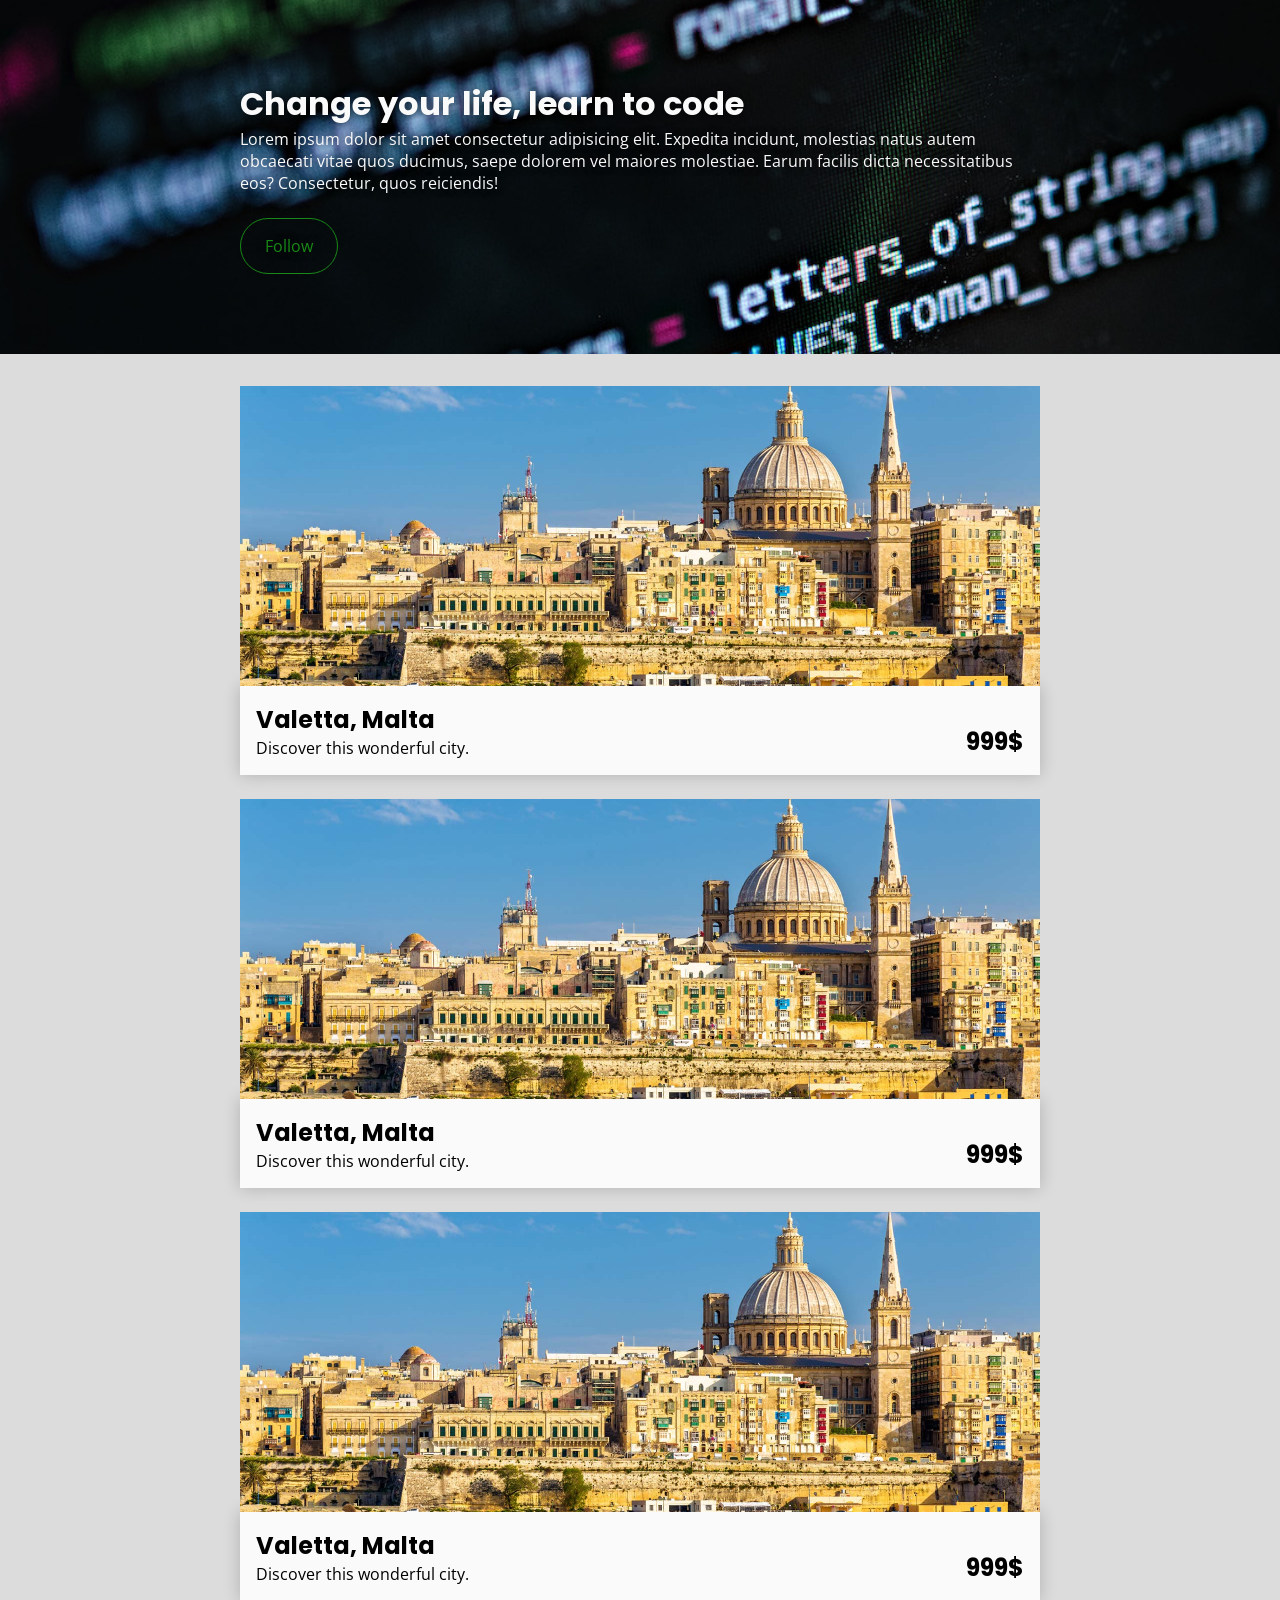
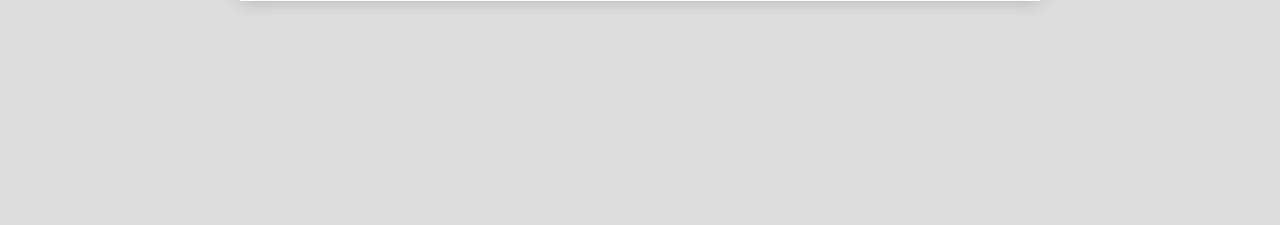
<file: index.html>
<html>
  <head>
    <meta charset="utf-8">
    <title>Combine your components</title>

    <link rel="stylesheet" href="css/style.css">
  </head>

  <body>

    <!-- TODO: Use your components to create a simple landing page -->
    <div class="banner" style="background-image: url(images/background.jpg);">
      <div class="container">
        <h1>Change your life, learn to code</h1>
        <p>Lorem ipsum dolor sit amet consectetur adipisicing elit. Expedita incidunt, molestias natus autem obcaecati vitae quos ducimus, saepe dolorem vel maiores molestiae. Earum facilis dicta necessitatibus eos? Consectetur, quos reiciendis!</p>
        <a href="#" class="btn-medium">Follow</a>
      </div>
    </div>
    <div class="container">
      <div class="card-trip">
        <img src="images/valetta.jpg" alt="valetta">
        <div class="card-trip-footer">
          <div>
            <h2>Valetta, Malta</h2>
            <p>Discover this wonderful city.</p>
          </div>
          <h2>999$</h2>
        </div>
      </div>
      <div class="card-trip">
        <img src="images/valetta.jpg" alt="valetta">
        <div class="card-trip-footer">
          <div>
            <h2>Valetta, Malta</h2>
            <p>Discover this wonderful city.</p>
          </div>
          <h2>999$</h2>
        </div>
      </div>
      <div class="card-trip">
        <img src="images/valetta.jpg" alt="valetta">
        <div class="card-trip-footer">
          <div>
            <h2>Valetta, Malta</h2>
            <p>Discover this wonderful city.</p>
          </div>
          <h2>999$</h2>
        </div>
      </div>
    </div>
  </body>

</html>
</file>
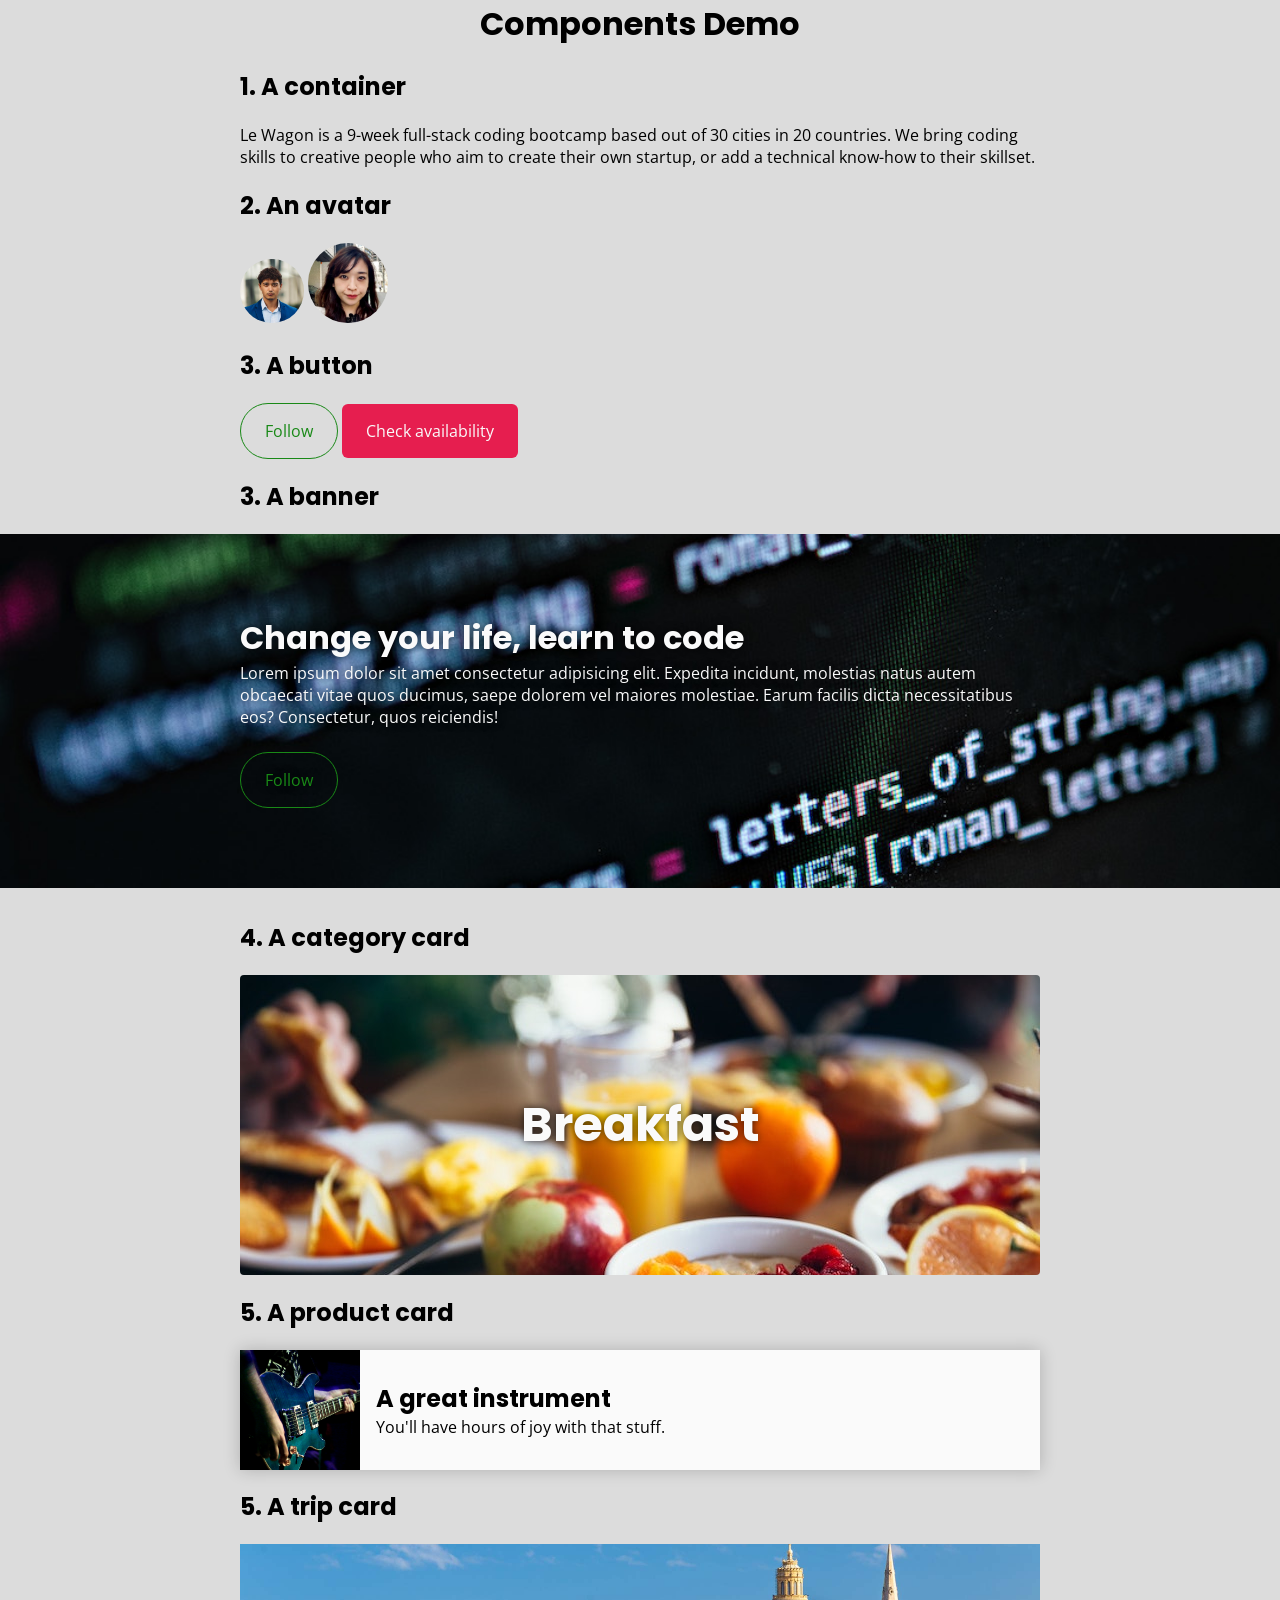
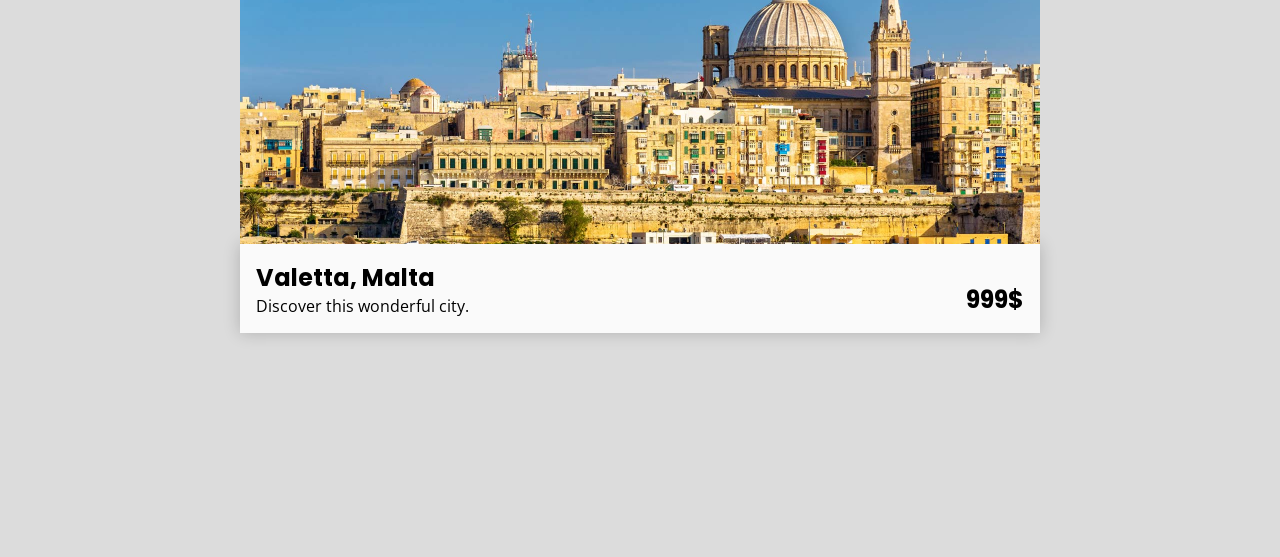
<file: components.html>
<html>
  <head>
    <meta charset="utf-8">
    <title>Components demo</title>
    <link rel="stylesheet" href="css/style.css">
  </head>

  <body>
      <h1 class="text-center">Components Demo</h1>

      <!-- TODO: live-code your components -->
      <div class="container">
        <h2>1. A container</h2>
        <p>Le Wagon is a 9-week full-stack coding bootcamp based out of 30 cities in 20 countries. We bring coding skills to creative people who aim to create their own startup, or add a technical know-how to their skillset.</p>
        <h2>2. An avatar</h2>
        <img src="images/someone.jpg" alt="avatar" class="avatar">
        <img src="images/someone_else.jpg" alt="avatar large" class="avatar-lg">
        <h2>3. A button</h2>
        <a href="#" class="btn-medium">Follow</a>
        <a href="#" class="btn-airbnb">Check availability</a>
        <h2>3. A banner</h2>
      </div>
      <div class="banner" style="background-image: url(images/background.jpg);">
        <div class="container">
          <h1>Change your life, learn to code</h1>
          <p>Lorem ipsum dolor sit amet consectetur adipisicing elit. Expedita incidunt, molestias natus autem obcaecati vitae quos ducimus, saepe dolorem vel maiores molestiae. Earum facilis dicta necessitatibus eos? Consectetur, quos reiciendis!</p>
          <a href="#" class="btn-medium">Follow</a>
        </div>
      </div>

      <div class="container">
        <h2>4. A category card</h2>
        <div class="card-category" style="background-image: url(images/breakfast.jpg);">
          <h2>Breakfast</h2>
        </div>
        <h2>5. A product card</h2>
        <div class="card-product">
          <img src="images/product.jpg" alt="product">
          <div>
            <h2>A great instrument</h2>
            <p>You'll have hours of joy with that stuff.</p>
          </div>
        </div>
        <h2>5. A trip card</h2>

        <div class="card-trip">
          <img src="images/valetta.jpg" alt="valetta">
          <div class="card-trip-footer">
            <div>
              <h2>Valetta, Malta</h2>
              <p>Discover this wonderful city.</p>
            </div>
            <h2>999$</h2>
          </div>
        </div>
      </div>
  </body>
</html>
</file>
<file: css/style.css>
/* --- Google Fonts --- */
@import url("https://fonts.googleapis.com/css?family=Open+Sans:400,300,700|Poppins:400,700");

/* --- Components design --- */
@import url("components/container.css");
@import url("components/avatar.css");
@import url("components/button.css");
@import url("components/banner.css");
@import url("components/card.css");
/* TODO: import new components */

/* --- Fonts & colors --- */
body {
  font-family: "Open Sans", "Helvetica", "sans-serif";
  padding-bottom: 200px;
  margin: 0;
  background-color: rgb(220,220,220);
}
h1, h2, h3 {
  font-family: "Poppins", "sans-serif";
}

a {
  text-decoration: none;
  display: inline-block;
}

.text-center {
  text-align: center;
}
</file>
